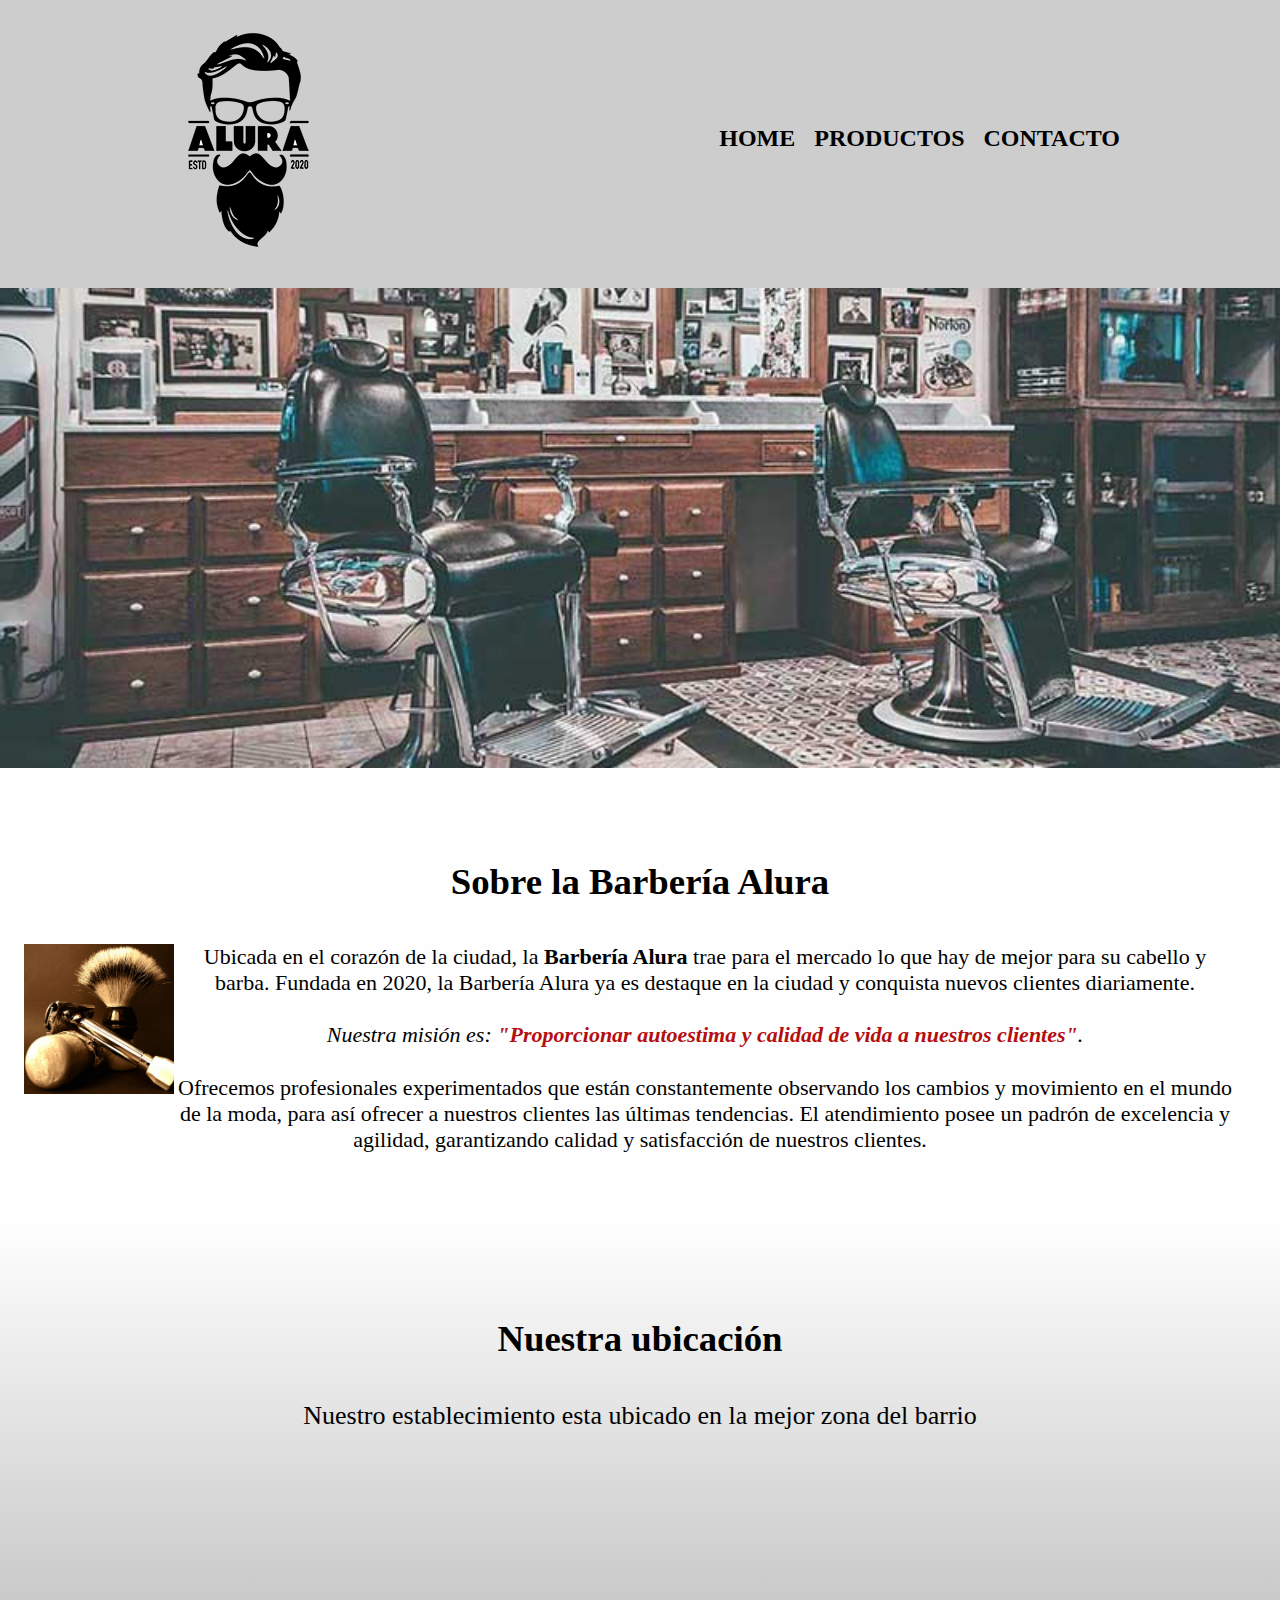
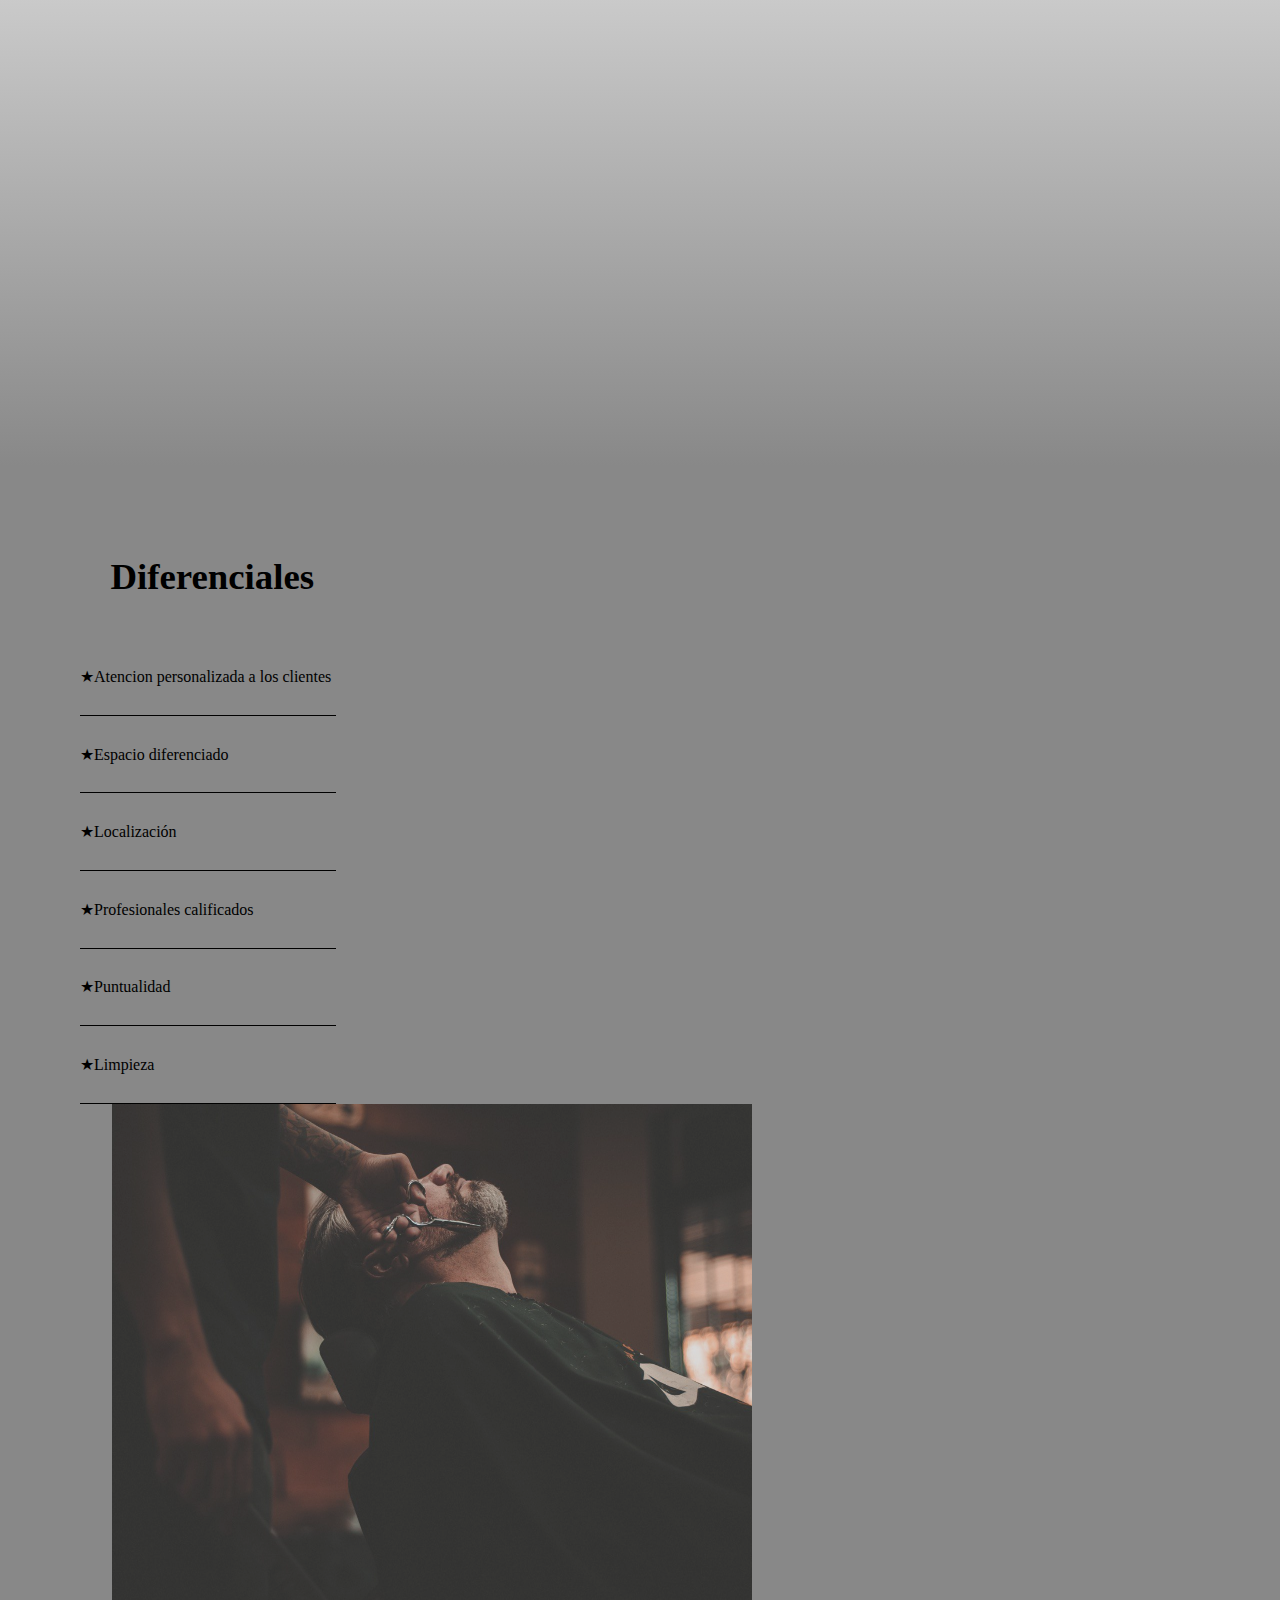
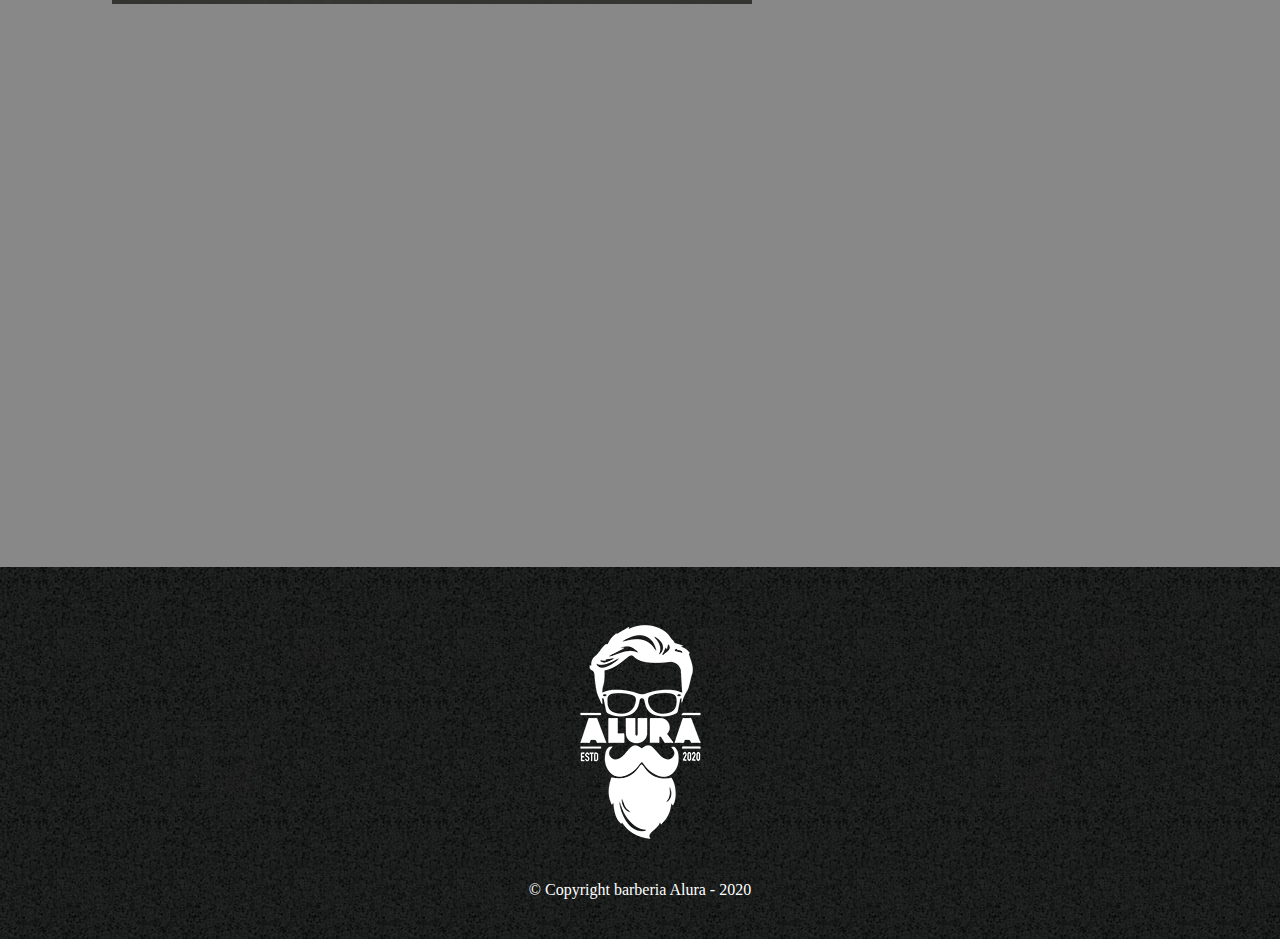
<file: index.html>
<!DOCTYPE html>
<html lang="es">
    <head>
        <meta charset="UTF-8">
        <meta name="viewport" content="width=device-width, initial-scale=1.0">
        <title>Barberia Alura</title>
        <link rel="stylesheet" href="style.css">
    </head>

    <body>

        <header>
            <div class="header-container">
                <h1><img src="Barberia/imagenes/logo.png"></h1>
    
                <nav>
                    <ul>
                        <li><a href="index.html">Home</a></li>
                        <li><a href="productos.html">Productos</a></li>
                        <li><a href="contacto.html">Contacto</a></li>
                    </ul>
                </nav>
                
            </div>
        </header>

        <main>
            <img class="banner" src="Barberia/banner.jpg">

            <section class="principal">

                <h2 class="titulo-principal">Sobre la Barbería Alura</h2>
                <img class="utensilios" src="Barberia/imagenes/utensilios[1].jpg" alt="Utensilios de un barbero"> 
                
                <p>Ubicada en el corazón de la ciudad, la <strong>Barbería Alura</strong> trae para el mercado lo que hay de mejor para su cabello y barba. Fundada en 2020, la Barbería Alura ya es destaque en la ciudad y conquista nuevos clientes diariamente.</p>

                <p class="mision"><em>Nuestra misión es: <strong>"Proporcionar autoestima y calidad de vida a nuestros clientes"</strong>.</em></p>

                <p>Ofrecemos profesionales experimentados que están constantemente observando los cambios y movimiento en el mundo de la moda, para así ofrecer a nuestros clientes las últimas tendencias. El atendimiento posee un padrón de excelencia y agilidad, garantizando calidad y satisfacción de nuestros clientes.</p>

            </section>

            <section class="mapa">
                <h3 class="titulo-principal">Nuestra ubicación</h3>
                <p>Nuestro establecimiento esta ubicado en la mejor zona del barrio</p>
                
                <iframe class="ubicacion" src="https://www.google.com/maps/embed?pb=!1m18!1m12!1m3!1d3541.7727836950044!2d-55.99867278090848!3d-27.414017219892386!2m3!1f0!2f0!3f0!3m2!1i1024!2i768!4f13.1!3m3!1m2!1s0x9457bd131d28f8a3%3A0xb76529ae155b4da7!2sAv.%20los%20Coaties%2C%20Misiones!5e0!3m2!1ses-419!2sar!4v1710512511323!5m2!1ses-419!2sar" allowfullscreen="" loading="lazy" referrerpolicy="no-referrer-when-downgrade"></iframe>
            </section>
                
            <section class="diferenciales">

                <h2 class="titulo-principal-diferenciales">Diferenciales</h2>

                <div class="contenido-diferenciales">
                    <ul class="lista-diferenciales">
                        <li class="items">Atencion personalizada a los clientes</li>
                        <li class="items">Espacio diferenciado</li>
                        <li class="items">Localización</li>
                        <li class="items">Profesionales calificados</li>
                        <li class="items">Puntualidad</li>
                        <li class="items">Limpieza</li>
                    </ul>
                
                    <img class="imagenDiferenciales" src="Barberia/diferenciales.jpg">

                    <div class="video">
                        <iframe width="560" height="315" src="https://www.youtube.com/embed/wcVVXUV0YUY?si=z7FdSAFWjydXc9WN" title="YouTube video player" frameborder="0" allow="accelerometer; autoplay; clipboard-write; encrypted-media; gyroscope; picture-in-picture; web-share" allowfullscreen></iframe> 
                    </div>
                </div>

            </section>

        </main>

        <footer>
            <img src="Barberia/imagenes/logo-blanco.png">
            <p class="copyright"> &copy; Copyright barberia Alura - 2020</p>
        </footer>
    </body>
</html>
</file>
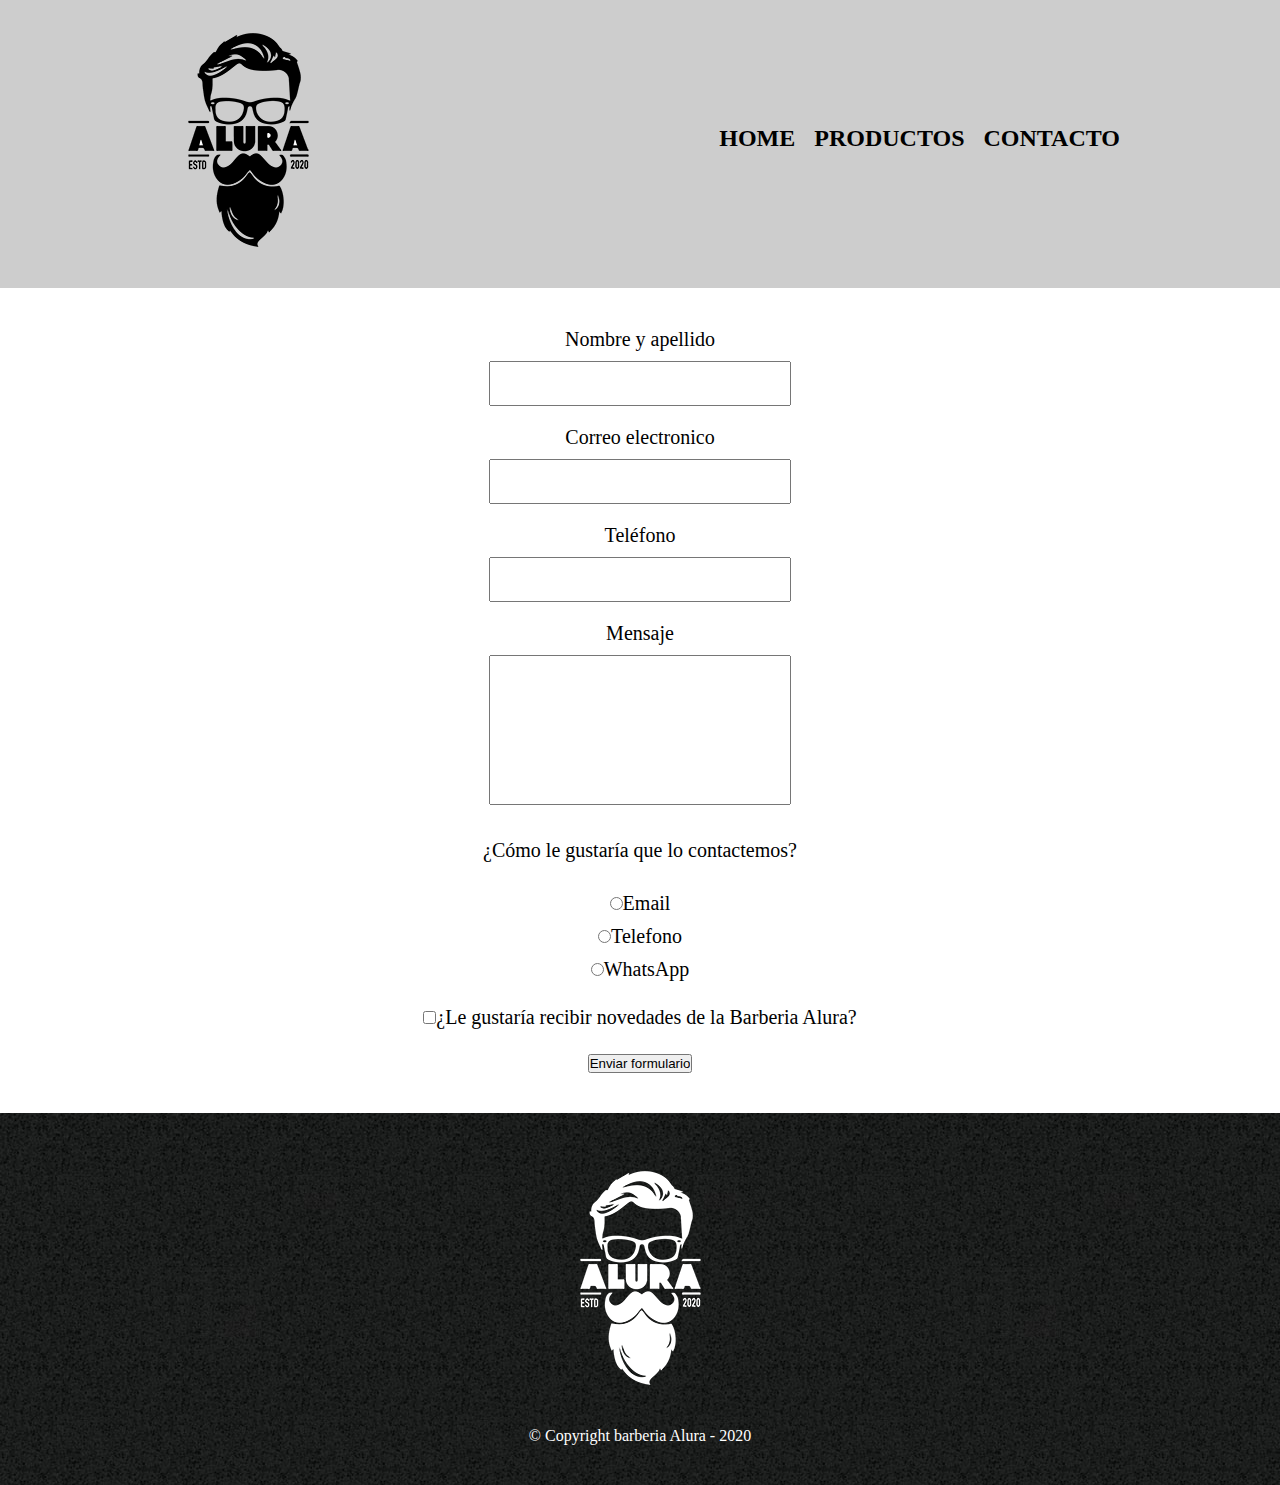
<file: contacto.html>
<!DOCTYPE html>
<html lang="es">
<head>
    <meta charset="UTF-8">
    <meta name="viewport" content="width=device-width, initial-scale=1.0">
    <title>Contacto - Barbería Alura</title>
    <link rel="stylesheet" href="contacto.css">
</head>
<body>
    <header>
        <div class="header-container">
            <h1><img src="Barberia/imagenes/logo.png"></h1>

            <nav>
                <ul>
                    <li><a href="index.html">Home</a></li>
                    <li><a href="productos.html">Productos</a></li>
                    <li><a href="contacto.html">Contacto</a></li>
                </ul>
            </nav>
        </div>
    </header>
    <main>
        <form>
            <label for="nombreapellido">Nombre y apellido</label>
            <input type="text" id="nombreapellido" class="input-padron">

            <label for="correoelectronico">Correo electronico</label>
            <input type="email" id="correoelectronico" class="input-padron">

            <label for="telefono">Teléfono</label>
            <input type="text" id="telefono" class="input-padron">

            <label for="mensaje">Mensaje</label>
            <textarea id="mensaje" maxlength="350" minlength="10" class="mensaje-usuario" class="input-padron"></textarea>

            <div>
                <p class="titulo-contacto">¿Cómo le gustaría que lo contactemos?</p>

                <label for="radio-mail"><input type="radio" id="radio-mail" name="contacto"  value="Email">Email</label>
    
                <label for="radio-telefono"><input type="radio" id="radio-telefono" name="contacto"  value="Telefono">Telefono</label>

                <label for="radio-whatsapp"> <input type="radio" id="radio-whatsapp" name="contacto"  value="WhatsApp">WhatsApp</label> 

                <label class="checkbox"><input type="checkbox">¿Le gustaría recibir novedades de la Barberia Alura?</label>

                <input type="submit" id="enviar" value="Enviar formulario">
            </div>

        </form>
    </main>
    <footer>
        <img src="Barberia/imagenes/logo-blanco.png">
        <p class="copyright"> &copy; Copyright barberia Alura - 2020</p>
    </footer>
</body>
</file>
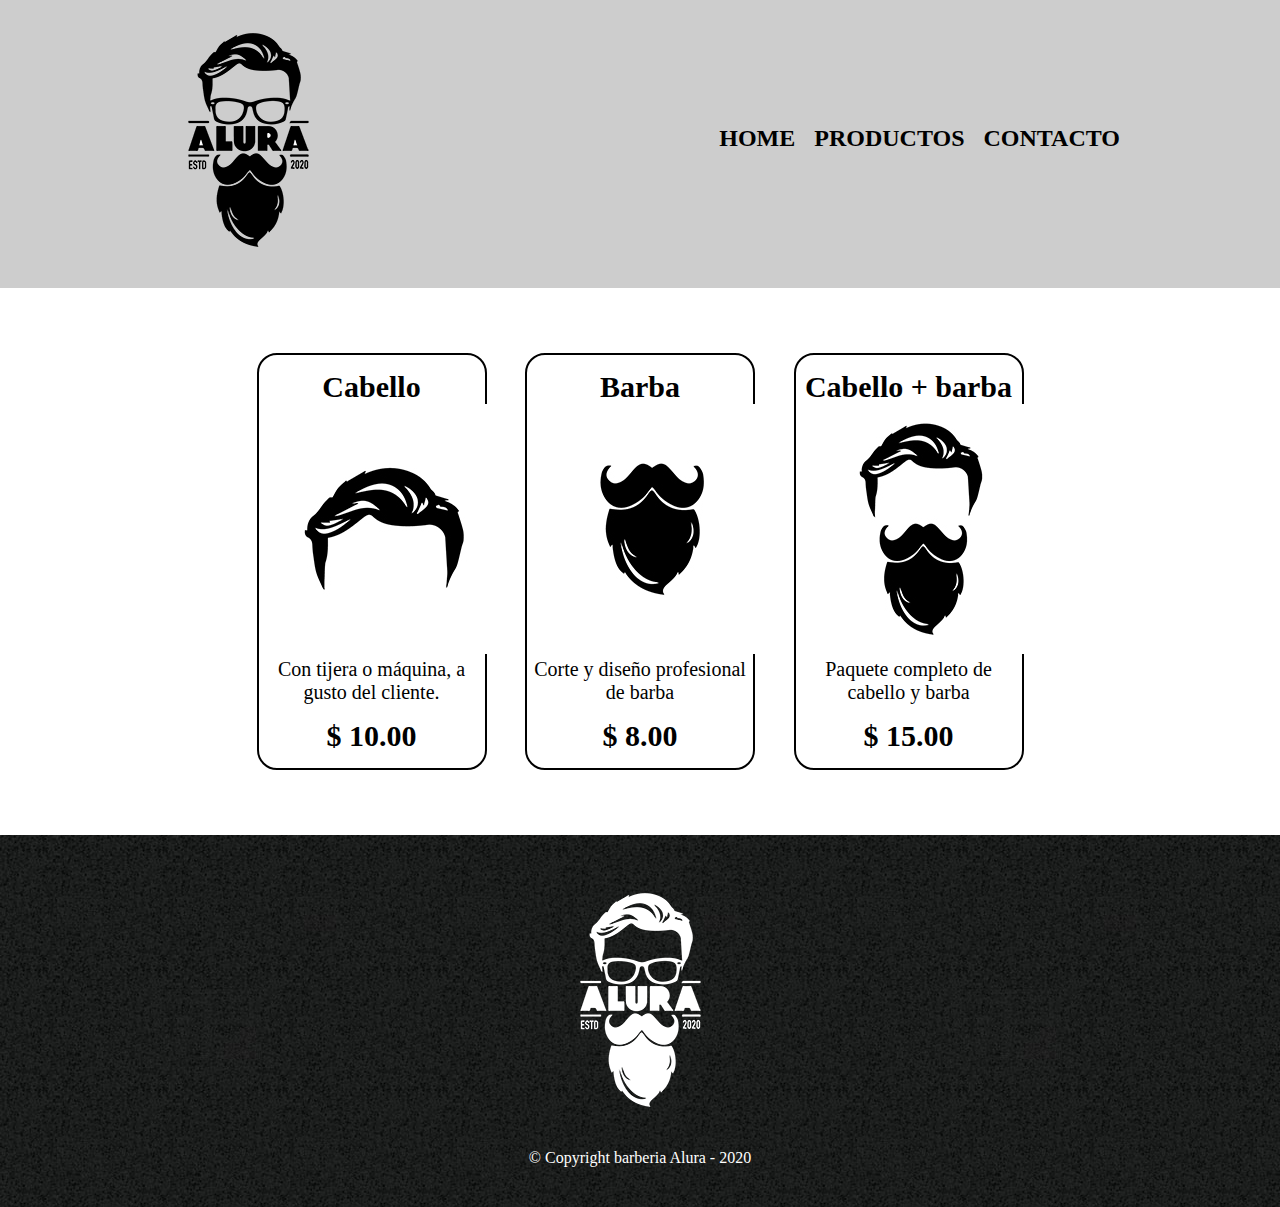
<file: productos.html>
<!DOCTYPE html>
<html lang="es">
<head>
    <meta charset="UTF-8">
    <meta name="viewport" content="width=device-width, initial-scale=1.0">
    <title>Productos - barbería Alura</title>
    <link rel="stylesheet" href="productos.css">
</head>
<body>
    <header>
        <div class="header-container">
            <h1><img src="Barberia/imagenes/logo.png"></h1>

            <nav>
                <ul>
                    <li><a href="index.html">Home</a></li>
                    <li><a href="productos.html">Productos</a></li>
                    <li><a href="contacto.html">Contacto</a></li>
                </ul>
            </nav>
            
        </div>
    </header>

    <main>
        <ul class="productos">
            <li>
                <h2>Cabello</h2>
                <img src="Barberia/imagenes/cabello.jpg">
                <p class="producto-descripcion">Con tijera o máquina, a gusto del cliente.</p>
                <p class="producto-precio">$ 10.00</p>
            </li>

            <li>
                <h2>Barba</h2>
                <img src="Barberia/imagenes/barba.jpg">
                <p class="producto-descripcion">Corte y diseño profesional de barba</p>
                <p class="producto-precio">$ 8.00</p>
            </li>

            <li>
                <h2>Cabello + barba</h2>
                <img src="Barberia/imagenes/cabello+barba.jpg"">
                <p class="producto-descripcion">Paquete completo de cabello y barba</p>
                <p class="producto-precio">$ 15.00</p>
            </li>
        </ul>
    </main>

    <footer>
        <img src="Barberia/imagenes/logo-blanco.png">
        <p class="copyright"> &copy; Copyright barberia Alura - 2020</p>
    </footer>

</body>
</html>
</file>
<file: style.css>
* {
    box-sizing: border-box;
    margin: 0;
    padding: 0;
    font-family: cursive;
}

/* Start header section */

header {
    width: 100%;
    background-color: #BBBB;
    padding: 15px  0;
}

.header-container {
    position: relative;
    width: 75%;
    margin: 0 auto;
}

nav {
    position: absolute;
    top: 110px;
    right: 0;
}

nav li {
    display: inline;
    margin: 0px 0px 0px 15px;
    font-size: 24px;
}


nav a {
    text-decoration: none;
    color: #000000;
    text-transform: uppercase;
    font-weight: bold; /*Altera el texto en negrito*/
}

nav a:hover {
    text-decoration: underline;
    color: rgb(157, 135, 8);
}

.banner {
    width: 100%;
}

/* End header section */

/* Start main section */

.principal {
    background-color: #FEFEFE;
    padding: 3em 0;
}

.titulo-principal{
    margin: 1.1em 0;
    text-align: center;
    font-size: 2.3em;
    font-weight: bold;
}

.utensilios {
    width: 150px;
    float: left;
    margin: 0 0 1em 1.5em;
    clear: left;
}

.principal p {
    margin: 1.2em 2em;
    text-align: center;
    font-size: 22px;
}


em strong {
    color: rgb(181, 14, 14);
}

.mision {
    font-size: 28px;
}

.mapa {
    padding: 3.1em 0;
    display: flex;
    align-items: center;
    flex-direction: column;
    background: linear-gradient(#FEFEFE, #888888);
}

.mapa p {
    font-size: 26px;
    text-align: center;
}

.ubicacion {
    width: 70%;
    height: 490px;
    border: 0;
    margin: 3em 0;
}

.titulo-principal-diferenciales{
    margin: 1.1em 0 1.1em 3em;
    font-size: 2.3em;
    font-weight: bold;

}

.lista-diferenciales {
    display: inline-block;
    vertical-align: top;
    width: 20%;
    margin: 0 12em 0 5em;
}

.lista-diferenciales li:hover {
    transform: scale(1.1);
    transition: 0.5s;
}

.items {
    border-bottom: 0.5px solid;
    padding: 1.8em 0;
    list-style: none;
}

.items::before {
    content: "★";
}

.diferenciales {
    background-color: #888888;
    padding: 3em 0;
}


.imagenDiferenciales {
    width: 50%;
    height: 500px;
    margin: 0 0 0 7em;
    opacity: 70%;
}

.imagenDiferenciales:hover {
    opacity: 100%;
    transition: 0.8s;
    box-shadow: 12px 12px 15px #000000;
}

.video {
    width: 100%;
    margin: 6em auto;
    text-align: center;
}

/* End main section */

/*Start footer section*/

footer {
    width: 100%;
    text-align: center;
    background: url(Barberia/imagenes/bg.jpg);
    padding: 40px;
}

.copyright {
    color: #FFFF;
    margin-top: 20px;
}

/*End footer section*/

@media(max-width:500px) {

    * {
        font-family: Arial, Helvetica, sans-serif;
    }

    h1 {
        text-align: center;
    }

    nav {
        position: static;

    }

    nav li {
        margin: 1em 1.3em;
        font-size: 19px;
        text-align: center;
        padding-left: 10px;
    }

    .header-container, .principal, .mapa {
        width: auto;
    }
    
    .titulo-principal-diferenciales {
        margin: 1em auto;
        font-size: 2.3em;
        font-weight: bold;
        text-align: center;
    }

    .lista-diferenciales {
        display: inline-block;
        vertical-align: top;
        width: 100%;
        margin: auto;
        text-align: center;
    }

    .items {
        padding: 1.8em 0;
        list-style: none;
        border: none;
    }

    .imagenDiferenciales {
        width: 100%;
        height: 500px;
        margin: auto;
        opacity: 100%;
    }

    .video {
        width: auto;
        margin: 4em 0;
        display: block;
        text-align: center;
    }
    
    .video iframe {
        width: 400px;
        height: 400px;
    }
}
</file>
<file: contacto.css>
* {
    padding: 0;
    margin: 0;
    box-sizing: border-box;
}

/* Start header section */

header {
    width: 100%;
    background-color: #BBBB;
    padding: 15px  0;
}

.header-container {
    position: relative;
    width: 75%;
    margin: 0 auto;
}

nav {
    position: absolute;
    top: 110px;
    right: 0;
}

nav li {
    display: inline;
    margin: 0px 0px 0px 15px;
    font-size: 24px;
    font-family: cursive;
}


nav a {
    text-decoration: none;
    color: #000000;
    text-transform: uppercase;
    font-weight: bold; /*Altera el texto en negrito*/
}

nav a:hover {
    text-decoration: underline;
    color: rgb(157, 135, 8);
}

/* End header section */

/* Start main section */

.titulo-contacto {
    margin: 30px 0;
}

main {
    width: 100%;
    margin: 0 auto;
}

form {
    margin: 40px 0;
    padding: 0 13em;
    text-align: center;
}

form label, form p {
    display: block;
    font-size: 20px;
    margin: 0 0 10px;
    font-family: cursive;
}

.input-padron {
    margin: 0 0 20px;
    padding: 10px 25px;
    width: 35%;
    font-size: 18px;
}

.mensaje-usuario {
    resize: none;
    width: 35%;
    height: 150px;
    padding: 10px;
    font-size: 14px;
}

.checkbox {
    margin: 25px 0 ;
}

/* End main section */

/*Start footer section*/

footer {
    width: 100%;
    text-align: center;
    background: url(Barberia/imagenes/bg.jpg);
    padding: 40px;
}

.copyright {
    color: #FFFF;
    font-family: cursive;
    margin-top: 20px;
}

/*End footer section*/
</file>
<file: productos.css>
* {
    padding: 0;
    margin: 0;
    box-sizing: border-box;
}

/* Start header section */

header {
    width: 100%;
    background-color: #BBBB;
    padding: 15px  0;
}

.header-container {
    position: relative;
    width: 75%;
    margin: 0 auto;
}

nav {
    position: absolute;
    top: 110px;
    right: 0;
}

nav li {
    display: inline;
    margin: 0px 0px 0px 15px;
    font-size: 24px;
}


nav a {
    text-decoration: none;
    color: #000000;
    text-transform: uppercase;
    font-weight: bold; /*Altera el texto en negrito*/
}

nav a:hover {
    text-decoration: underline;
    color: rgb(157, 135, 8);
}

/* End header section */

/* Start main section */

main {
    width: 100%;
}

.productos {
    text-align: center;
    padding: 65px;
}

.productos li {
    display: inline-block;
    border: solid 2px #000000;
    box-sizing: border-box;
    width: 20%;
    margin: 0 1.5%;
    border-radius: 20px;
}


.productos li:hover {
    border-color: rgb(189, 162, 12);
}

.productos li:hover {
    transform: scale(1.01);
}

.productos li:active {
    transform: scale(0.97);
    border-color: #088c19;
}

.productos h2 {
    font-size: 30px;
    font-weight: bold;
    text-align: center;
    padding-top: 15px;
}

.producto-descripcion {
    font-size: 20px;
}

.producto-precio {
    font-size: 30px;
    font-weight: bold;
    margin: 15px 0;
}

/*End main section*/

/*Start footer section*/

footer {
    width: 100%;
    text-align: center;
    background: url(Barberia/imagenes/bg.jpg);
    padding: 40px;
}

.copyright {
    color: #FFFF;
    font-family: cursive;
    margin-top: 20px;
}

/*End footer section*/
</file>
